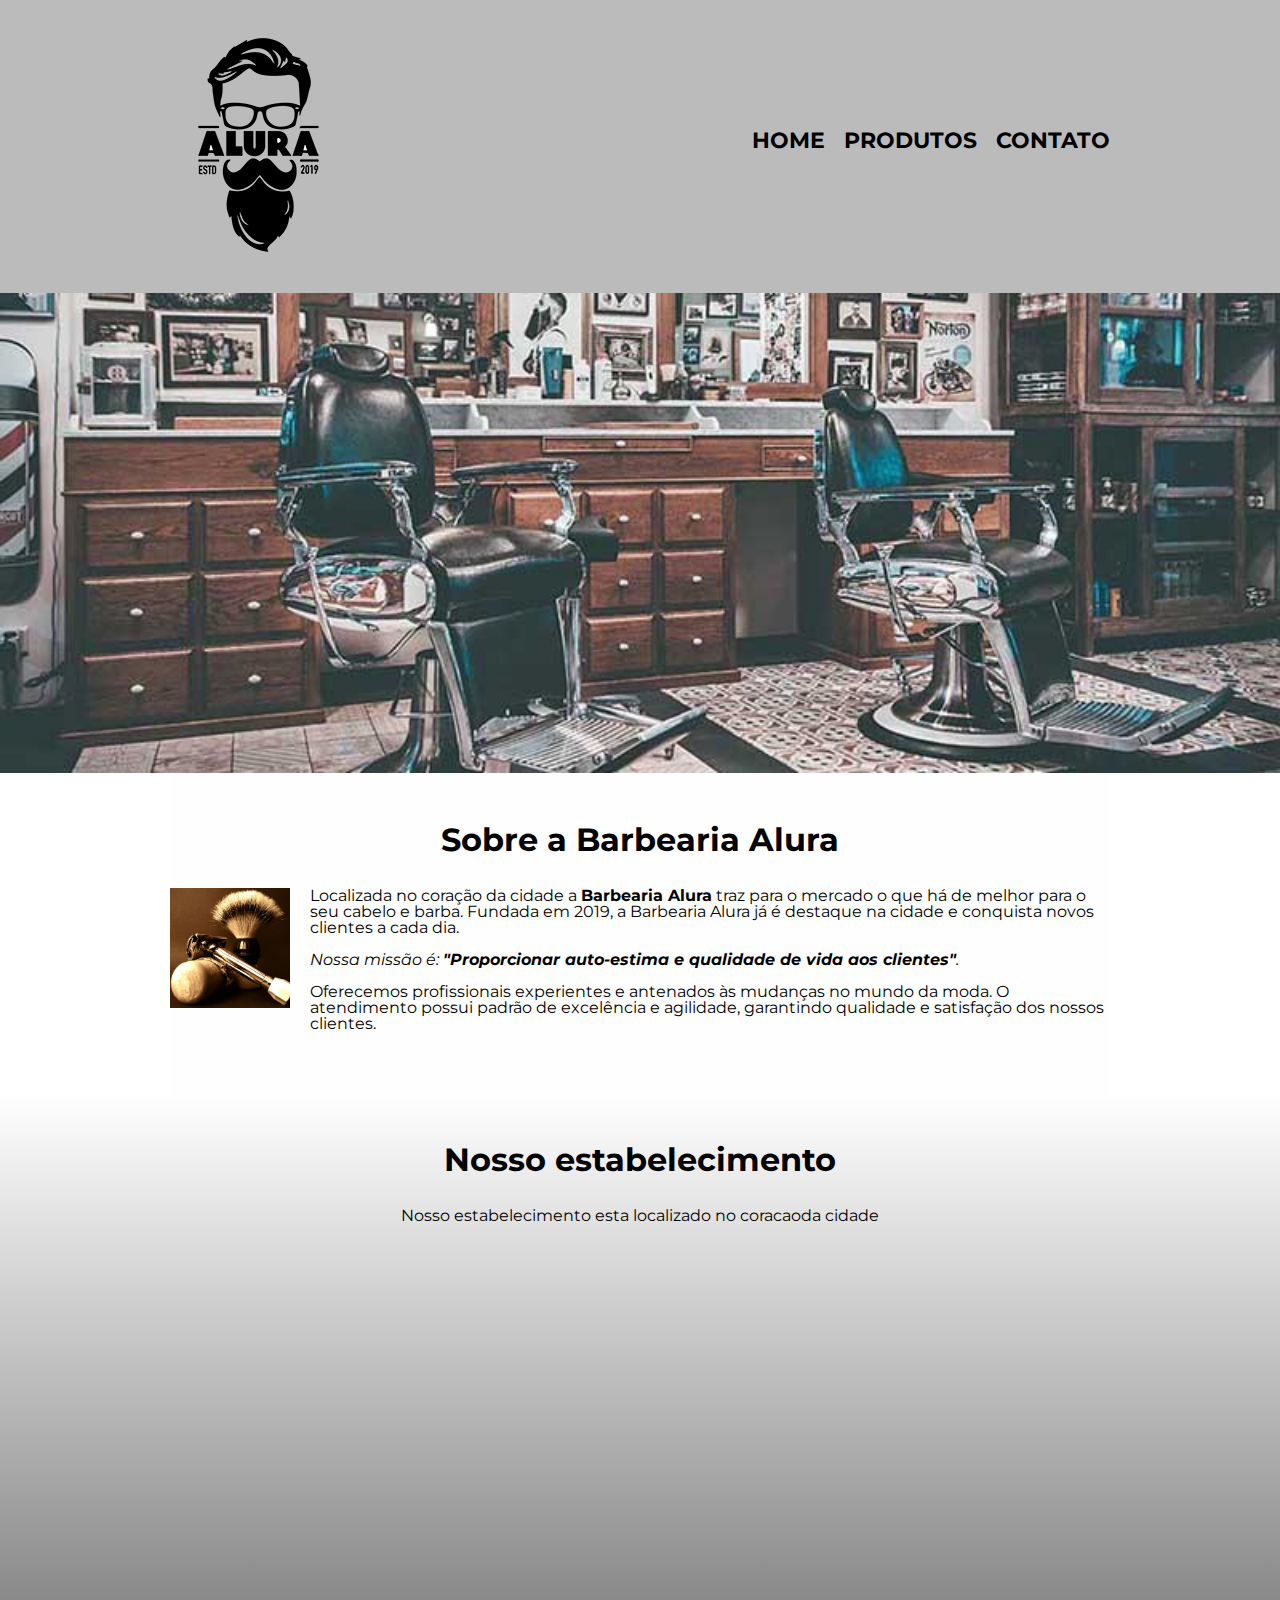
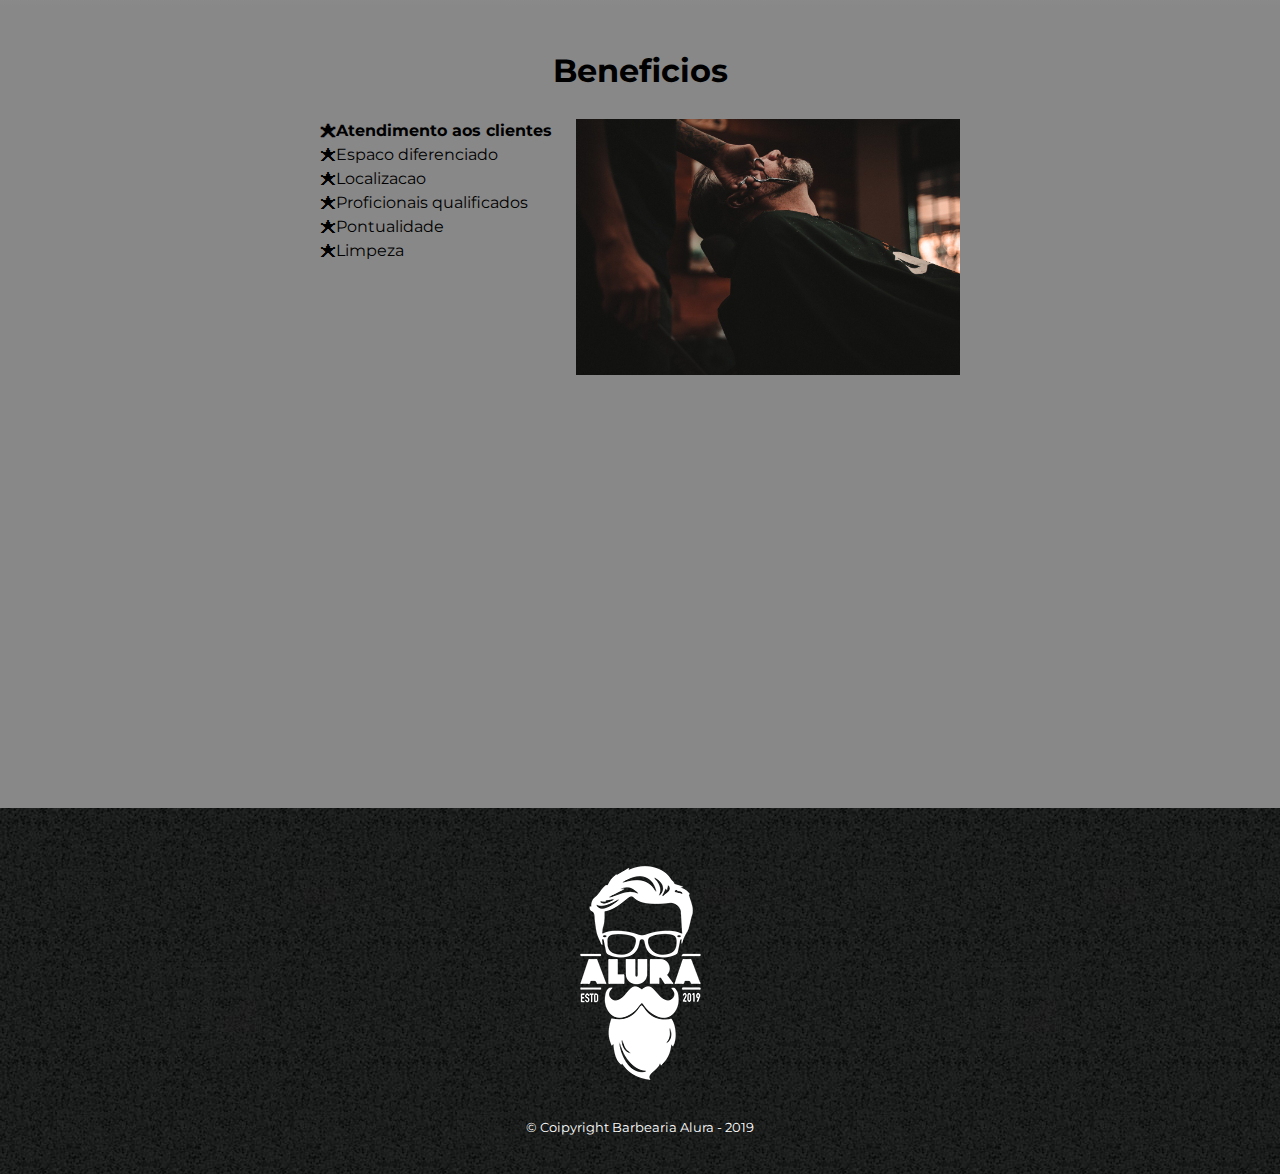
<file: pg-inicial/index.html>
<!DOCTYPE html>
<html lang="pt-br">
<head>
  <meta charset="UTF-8">
  <meta http-equiv="X-UA-Compatible" content="IE=edge">
  <meta name="viewport" content="width=device-width, initial-scale=1.0">
  <title>Barbearia Alura</title>
  <link rel="stylesheet" href="reset.css">
  <link rel="stylesheet" href="style.css">
  <link href="https://fonts.googleapis.com/css?family=Montserrat&display=swap" rel="stylesheet">
</head>
<body>
  <header>
    <div class="caixa">
    <h1><img src="../pg-produtos/img/logo.png"></h1>

    <nav>
    <ul>
      <li><a href="./index.html">Home</a></li>
      <li><a href="../pg-produtos/produtos.html">Produtos</a></li>
      <li><a href="../pg-de-contato/contato.html">Contato</a></li>
    </ul>
  </nav>
</div>
  </header>

    <img class="banner" src="./img/banner.jpg">

<main>
  <section class="principal">
    <h2 class="titulo-principal">Sobre a Barbearia Alura</h2>

    <img class="utencilios" src="./img/utensilios.jpg" alt="utencilios de um barbeiro">

    <p>
      Localizada no coração da cidade a <strong>Barbearia Alura</strong> traz para o mercado o que há de melhor para o seu cabelo e barba. Fundada em 2019, a Barbearia Alura já é destaque na cidade e conquista novos clientes a cada dia.
    </p>

    <p id="missao">
      <em>Nossa missão é: <strong>"Proporcionar auto-estima e qualidade de vida aos clientes"</strong>.</em>
    </p>

    <p>
      Oferecemos profissionais experientes e antenados às mudanças no mundo da moda. O atendimento possui padrão de excelência e agilidade, garantindo qualidade e satisfação dos nossos clientes.
    </p>
  </section>

  <section class="mapa">
    <h3 class="titulo-principal">Nosso estabelecimento</h3>
    <p>Nosso estabelecimento esta localizado no coracaoda cidade</p>

    <div class="mapa-conteudo">
      <iframe src="https://www.google.com/maps/embed?pb=!1m18!1m12!1m3!1d3656.448598130907!2d-46.634653385542414!3d-23.588239368469353!2m3!1f0!2f0!3f0!3m2!1i1024!2i768!4f13.1!3m3!1m2!1s0x94ce5a2b2ed7f3a1%3A0xab35da2f5ca62674!2sCaelum%20-%20Escola%20de%20Tecnologia!5e0!3m2!1spt-BR!2sbr!4v1580916426151!5m2!1spt-BR!2sbr" width="100%" height="300" frameborder="0" style="border:0;" allowfullscreen="">
    </iframe>
    </div>
  </section>

  <section class="beneficios">
    <h3 class="titulo-principal">Beneficios</h3>

    <div class="conteudo-beneficios">
      <ul class="lista-beneficios">
        <li class="itens">Atendimento aos clientes</li>
        <li class="itens">Espaco diferenciado</li>
        <li class="itens">Localizacao</li>
        <li class="itens">Proficionais qualificados</li>
        <li class="itens">Pontualidade</li>
        <li class="itens">Limpeza</li>
     </ul><img src="../pg-inicial/img/beneficios.jpg" class="imagem-beneficios">
  </div>
    <div class="video">
      <iframe width="100%" height="315" src="https://www.youtube.com/embed/wcVVXUV0YUY" frameborder="0" allow="accelerometer; autoplay; encrypted-media; gyroscope; picture-in-picture" allowfullscreen>
      </iframe>
    </div>
  </section>
</main>

<footer>
  <img src="../pg-produtos/img/logo-branco.png" alt="">
  <p class="copyright">&copy; Coipyright Barbearia Alura - 2019</p>
</footer>
</body>
</html>
</file>
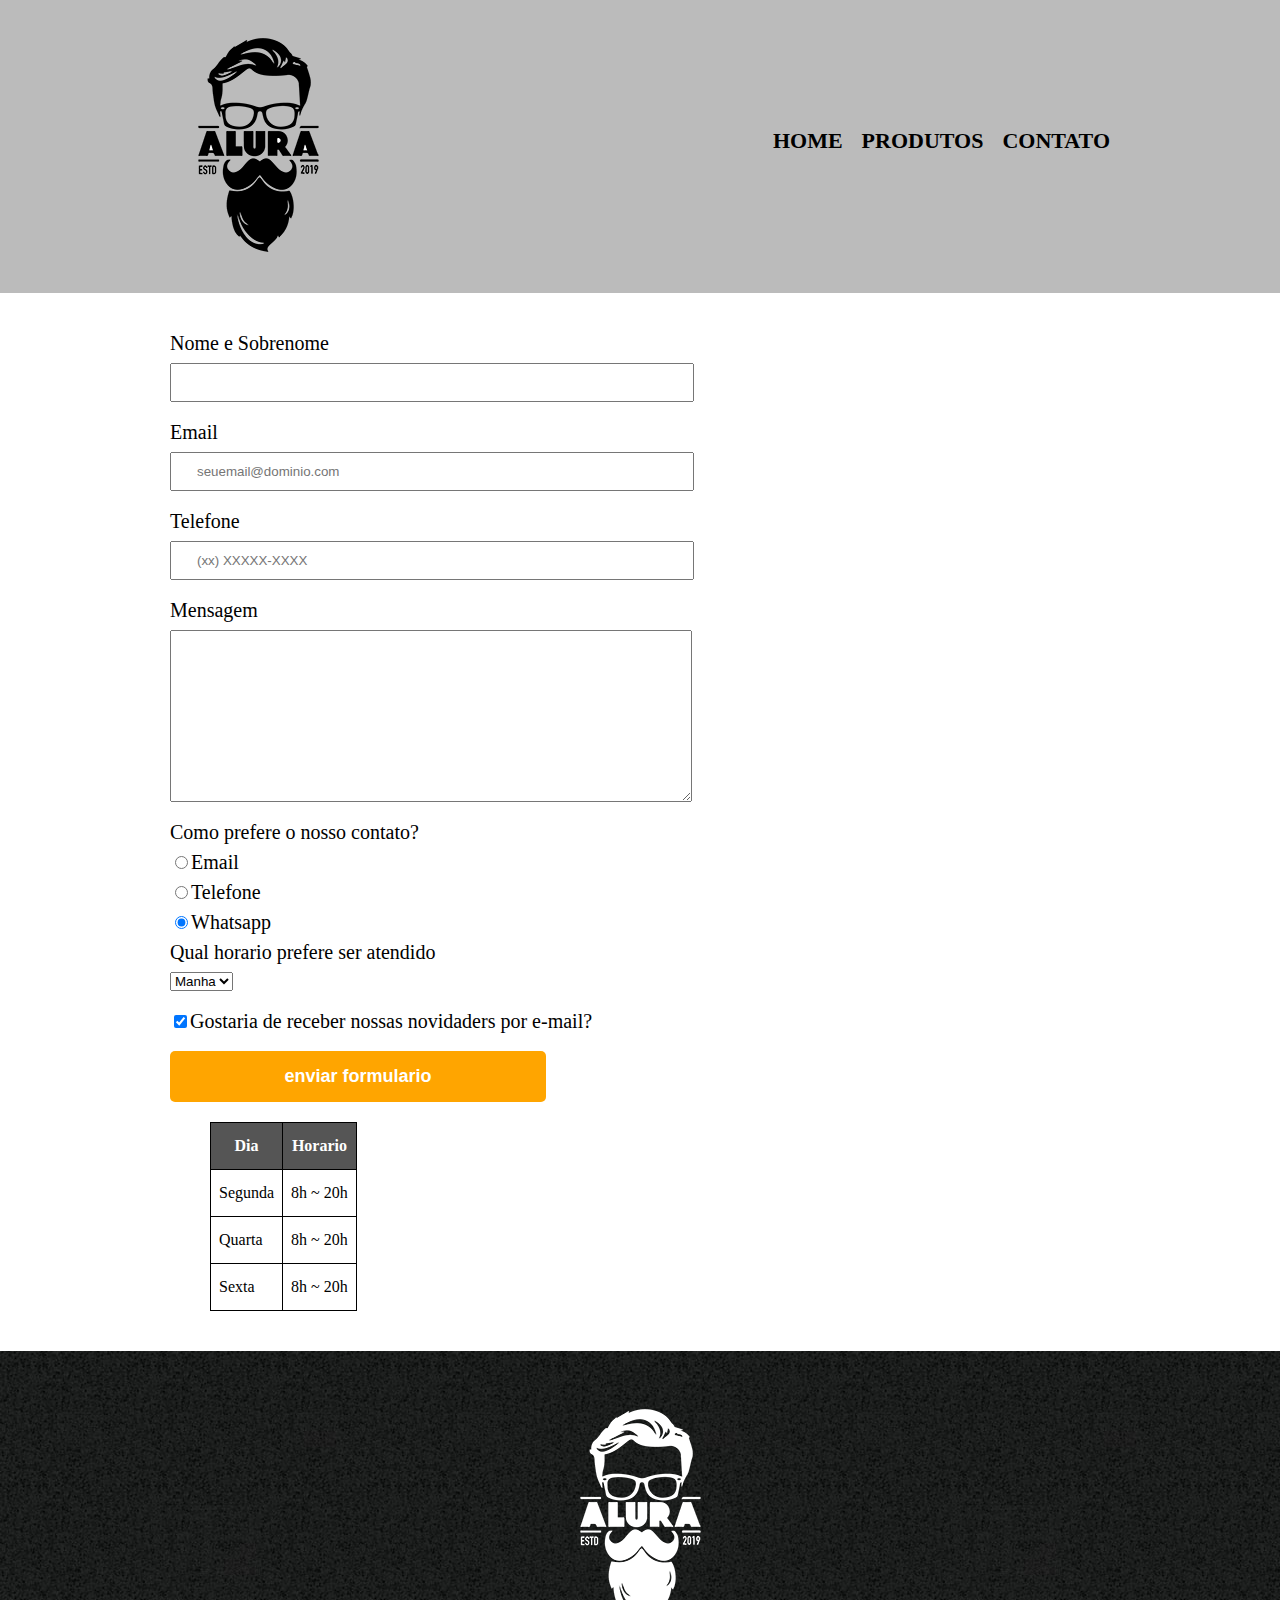
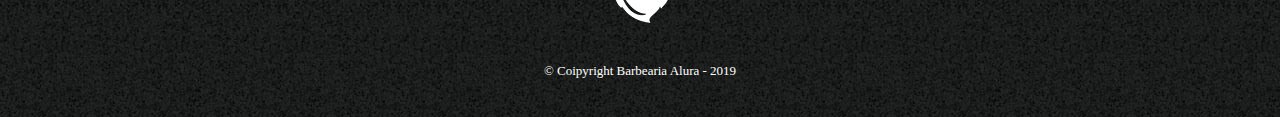
<file: pg-de-contato/contato.html>
<!DOCTYPE html>
<html lang="en">
<head>
  <meta charset="UTF-8">
  <meta http-equiv="X-UA-Compatible" content="IE=edge">
  <meta name="viewport" content="width=device-width, initial-scale=1.0">
  <title>Contato - Barbearia Alura</title>
  <link rel="stylesheet" href="reset.css">
  <link rel="stylesheet" href="style.css">
</head>
<body>
  <header>
    <div class="caixa">
    <h1><img src="../pg-produtos/img/logo.png" alt="Logo da barbearia alura"></h1>

    <nav>
    <ul>
      <li><a href="../pg-inicial/index.html">Home</a></li>
      <li><a href="../pg-produtos/produtos.html">Produtos</a></li>
      <li><a href="../contato.html">Contato</a></li>
    </ul>
  </nav>
</div>
  </header>

  <main>
    <form action="">
     <label for="nomesobrenome"> Nome e Sobrenome </label>
      <input type="text" id="nomesobrenome" class="input-padrao" required>

      <label for="email">Email</label>
      <input type="email" id="email" class="input-padrao" required placeholder="seuemail@dominio.com">

      <label for="telefone">Telefone</label>
      <input type="tel" id="telefone" class="input-padrao" required placeholder="(xx) XXXXX-XXXX">

      <label for="mensagem">Mensagem</label>
      <textarea name="" id="mensagem" cols="70" rows="10" class="input-padrao" required></textarea>

      <fieldset]>
      <legend>
        Como prefere o nosso contato?
      </legend>

      <label for="radio-email"><input type="radio" name="contato" value="email" id="radio-email">Email</label>
      

      <label for="radio-telefone"> <input type="radio" name="contato"  value="telefone" id="radio-telefone">Telefone</label>
     

      <label for="radio-whatsapp"><input type="radio" name="contato" value="whatsapp" id="radio-whatsapp" checked>Whatsapp</label>
      
    </fieldset>

  <fieldset>
    <legend>Qual horario prefere ser atendido</legend>
      <select name="" id="">
        <option value="">Manha</option>
        <option value="">Tarde</option>
        <option value="">Noite</option>
      </select>
  </fieldset>

      <label class="checkbox"><input type="checkbox" checked>Gostaria de receber nossas novidaders por e-mail?</label>

      <input type="submit" value="enviar formulario" class="enviar">
    </form>

    <table>
      <thead>
      <tr>
        <th>Dia</th>
        <th>Horario</th>
      </tr>
      </thead>
      <tbody>
      <tr>
        <td>Segunda</td>
        <td>8h ~ 20h</td>
      </tr>
      <tr>
        <td>Quarta</td>
        <td>8h ~ 20h</td>
      </tr>
      <tr>
        <td>Sexta</td>
        <td>8h ~ 20h</td>
      </tr>
    </tbody>
    </table>
  </main>

  <footer>
    <img src="../pg-produtos/img/logo-branco.png" alt="Logo da barbeari alura">
    <p class="copyright">&copy; Coipyright Barbearia Alura - 2019</p>
  </footer>
</body>
</html>
</file>
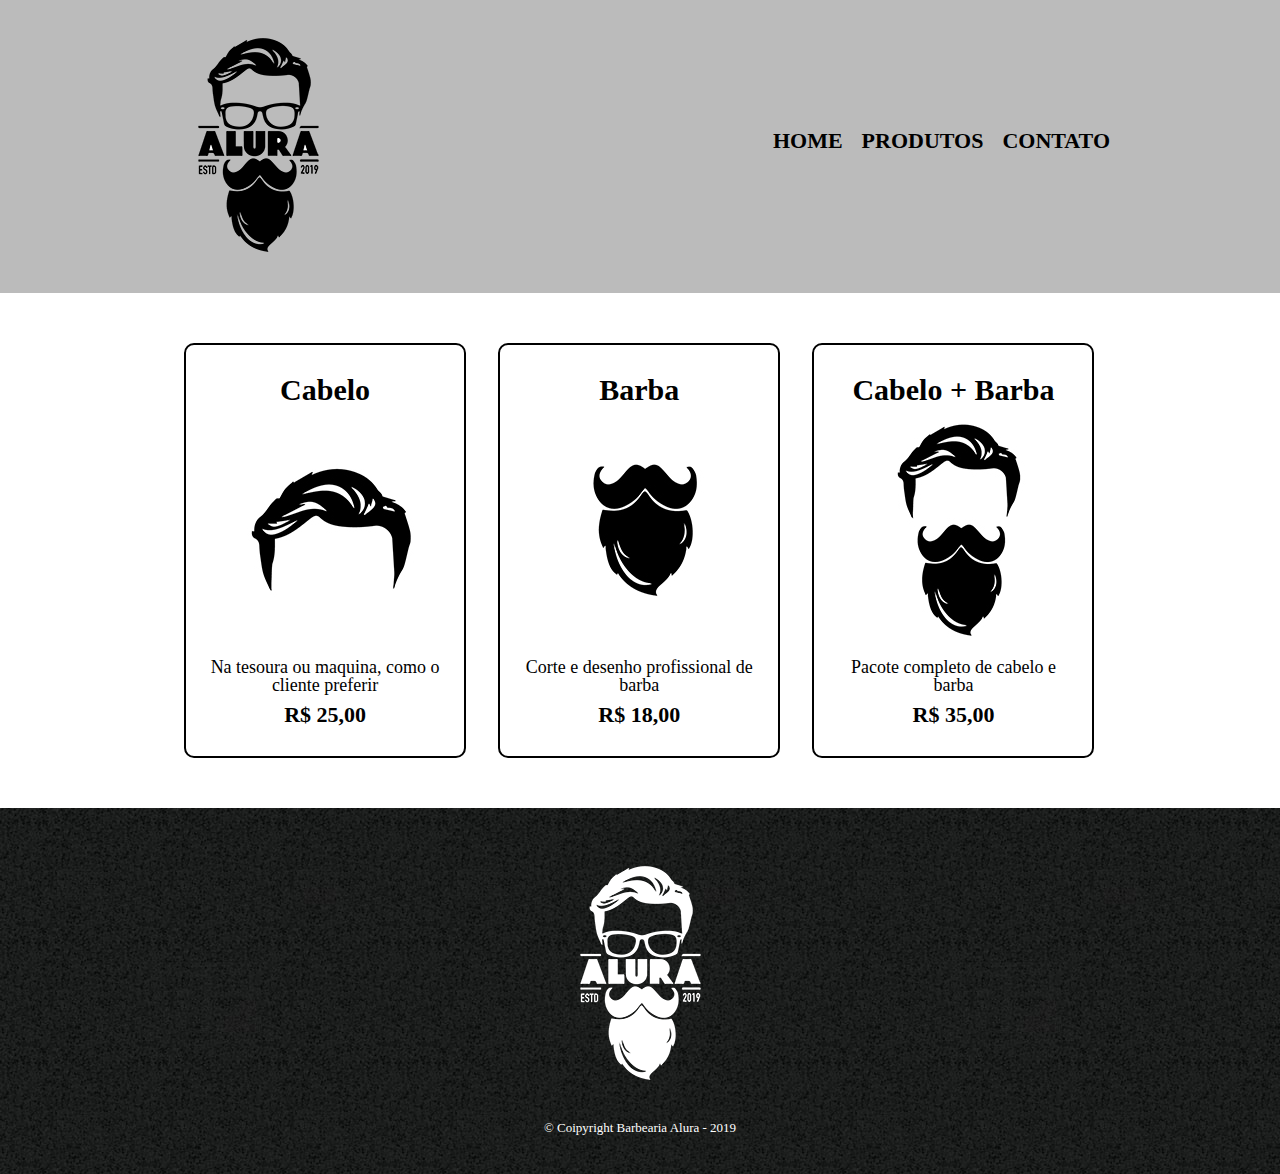
<file: pg-produtos/produtos.html>
<!DOCTYPE html>
<html lang="en">
<head>
  <meta charset="UTF-8">
  <meta http-equiv="X-UA-Compatible" content="IE=edge">
  <meta name="viewport" content="width=device-width, initial-scale=1.0">
  <title>Produtos - Barbearia Alura</title>
  <link rel="stylesheet" href="reset.css">
  <link rel="stylesheet" href="style.css">
</head>
<body>
  <header>
    <div class="caixa">
    <h1><img src="./img/logo.png"></h1>

    <nav>
    <ul>
      <li><a href="../pg-inicial/index.html">Home</a></li>
      <li><a href="produtos.html">Produtos</a></li>
      <li><a href="../pg-de-contato/contato.html">Contato</a></li>
    </ul>
  </nav>
</div>
  </header>

  <main>
    <ul class="produtos">
     <li>
       <h2>Cabelo</h2>
       <img src="./img/cabelo.jpg">
       <p class="produto-descricao">Na tesoura ou maquina, como o cliente preferir</p>
       <p class="produto-preco">R$ 25,00</p>
      </li> 
     <li>
       <h2>Barba</h2>
       <img src="./img/barba.jpg">
       <p class="produto-descricao">Corte e desenho profissional de barba</p>
       <p class="produto-preco">R$ 18,00</p>
      </li> 
     <li>
       <h2>Cabelo + Barba</h2>
       <img src="./img/cabelo+barba.jpg">
       <p class="produto-descricao">Pacote completo de cabelo e barba</p>
       <p class="produto-preco">R$ 35,00</p>
      </li>
    </ul>
  </main>

  <footer>
    <img src="./img/logo-branco.png" alt="">
    <p class="copyright">&copy; Coipyright Barbearia Alura - 2019</p>
  </footer>
</body>
</html>
</file>
<file: pg-inicial/style.css>
body {
  font-family: 'Montserrat', sans-serif;
}

header {
  background: #bbbbbb;
  padding: 20px 0;
}

.caixa {
  position: relative;
  width: 940px;
  margin: 0 auto;
}

nav {
  position: absolute;
  top: 110px;
  right: 0;
}

nav li {
  display: inline;
  margin: 0 0 0 15px;
}

nav a {
  text-transform: uppercase;
  color: #000;
  font-weight: bold;
  font-size: 22px;
  text-decoration: none;
}

nav a:hover {
  color: #c78c19;
  text-decoration: underline;
}

.produtos {
  width: 940px;
  margin: 0 auto;
  padding: 50px 0;
}

.produtos li {
  display: inline-block;
  text-align: center;
  width: 30%;
  vertical-align: top;
  margin: 0 1.5%;
  padding: 30px 20px;
  box-sizing: border-box;
  border: 2px solid #000;
  border-radius: 10px;
}

.produtos li:hover {
  border-color: #c78c19;
}

.produtos li:active {
  border-color: #088c19;
}

  .produtos li:hover h2 {
    font-size: 34px;
  }

.produtos h2 {
  font-size: 30px;
  font-weight: bold;
}

.produto-descricao {
  font-size: 18px;
}

.produto-preco {
  font-size: 22px;
  font-weight: bold;
  margin-top: 10px;
}

footer {
  text-align: center;
  background: url("../pg-produtos/img/bg.jpg");
  padding: 40px 0;
}

.copyright {
  color: #fff;
  font-size: 13px;
  margin-top: 20px;
}

form  {
  margin: 40px 0;
}

form label, form legend {
  display: block;
  font-size: 20px;
  margin: 0 0 10px;
}

.input-padrao {
  display: block;
  margin: 0 0 20px;
  padding: 10px 25px;
  width: 50%;
}

.checkbox {
  margin: 20px 0;
}

.enviar {
  width: 40%;
  padding: 15px 0;
  background: orange;
  color: white;
  font-weight: bold;
  font-size: 18px;
  border: none;
  border-radius: 5px;
  transition: 1s all;
  cursor: pointer;
}

.enviar:hover {
  background: darkorange;
  transform: scale(1.2);
}

table {
  margin: 20px 40px;
}

thead {
  background: #555;
  color: #fff;
  font-weight: bold;
}

td, th {
  border: 1px solid #000;
  padding: 15px 8px;
}

.banner {
  width: 100%;
}

.titulo-principal {
  text-align: center;
  font-size: 2em;
  margin: 0 0 1em;
  clear: left;
}

.titulo-principal {
  font-weight: bold;
}

.principal {
  padding: 3em 0;
  background: #fefefe;
  width: 940px;
  margin: 0 auto;
}

.principal p {
  margin: 0 0 1em;
}

.principal strong {
  font-weight: bold;
}

.principal em {
  font-style: italic;
}

.utencilios {
  width: 120px;
  float: left;
  margin: 0 20px 20px 0;
}

.mapa {
  padding: 3em 0;
  background: linear-gradient(#fefefe, #888);
}

.mapa-conteudo {
  width: 940px;
  margin: 0 auto;
}

.mapa p {
  margin: 0 0 2em;
  text-align: center;
}

.beneficios {
  padding: 3em 0;
  background: #888;
  
}

.conteudo-beneficios {
  width: 640px;
  margin: 0 auto;
}

.lista-beneficios {
  width: 40%;
  display: inline-block;
  vertical-align: top;
}

.itens {
  line-height: 1.5;
}

.itens:first-child {
  font-weight: bold;
}

.itens:before {
  content: "🟊";
}

.imagem-beneficios {
  width: 60%;
  opacity: 1;
  transition: 400ms;
}

.imagem-beneficios:hover {
  opacity: 0.3;
}

.video {
  width: 560px;
  margin: 2em auto;
}

@media screen and (max-width: 480px) {
  .caixa, .principal, .conteudo-beneficios, .mapa-conteudo, .video {
    width: auto;
  }

  h1 {
    text-align: center;
  }

  nav {
    position: static;
  }

  .lista-beneficios, .imagem-beneficios {
    width: 100%;
  }

}
</file>
<file: pg-de-contato/style.css>
header {
  background: #bbbbbb;
  padding: 20px 0;
}

.caixa {
  position: relative;
  width: 940px;
  margin: 0 auto;
}

nav {
  position: absolute;
  top: 110px;
  right: 0;
}

nav li {
  display: inline;
  margin: 0 0 0 15px;
}

nav a {
  text-transform: uppercase;
  color: #000;
  font-weight: bold;
  font-size: 22px;
  text-decoration: none;
}

nav a:hover {
  color: #c78c19;
  text-decoration: underline;
}

.produtos {
  width: 940px;
  margin: 0 auto;
  padding: 50px 0;
}

.produtos li {
  display: inline-block;
  text-align: center;
  width: 30%;
  vertical-align: top;
  margin: 0 1.5%;
  padding: 30px 20px;
  box-sizing: border-box;
  border: 2px solid #000;
  border-radius: 10px;
}

.produtos li:hover {
  border-color: #c78c19;
}

.produtos li:active {
  border-color: #088c19;
}

  .produtos li:hover h2 {
    font-size: 34px;
  }

.produtos h2 {
  font-size: 30px;
  font-weight: bold;
}

.produto-descricao {
  font-size: 18px;
}

.produto-preco {
  font-size: 22px;
  font-weight: bold;
  margin-top: 10px;
}

footer {
  text-align: center;
  background: url("../pg-produtos/img/bg.jpg");
  padding: 40px 0;
}

.copyright {
  color: #fff;
  font-size: 13px;
  margin-top: 20px;
}

main {
  width: 940px;
  margin: 0 auto;
}

form  {
  margin: 40px 0;
}

form label, form legend {
  display: block;
  font-size: 20px;
  margin: 0 0 10px;
}

.input-padrao {
  display: block;
  margin: 0 0 20px;
  padding: 10px 25px;
  width: 50%;
}

.checkbox {
  margin: 20px 0;
}

.enviar {
  width: 40%;
  padding: 15px 0;
  background: orange;
  color: white;
  font-weight: bold;
  font-size: 18px;
  border: none;
  border-radius: 5px;
  transition: 1s all;
  cursor: pointer;
}

.enviar:hover {
  background: darkorange;
  transform: scale(1.2);
}

table {
  margin: 20px 40px;
}

thead {
  background: #555;
  color: #fff;
  font-weight: bold;
}

td, th {
  border: 1px solid #000;
  padding: 15px 8px;
}
</file>
<file: pg-produtos/style.css>
header {
  background: #bbbbbb;
  padding: 20px 0;
}

.caixa {
  position: relative;
  width: 940px;
  margin: 0 auto;
}

nav {
  position: absolute;
  top: 110px;
  right: 0;
}

nav li {
  display: inline;
  margin: 0 0 0 15px;
}

nav a {
  text-transform: uppercase;
  color: #000;
  font-weight: bold;
  font-size: 22px;
  text-decoration: none;
}

nav a:hover {
  color: #c78c19;
  text-decoration: underline;
}

.produtos {
  width: 940px;
  margin: 0 auto;
  padding: 50px 0;
}

.produtos li {
  display: inline-block;
  text-align: center;
  width: 30%;
  vertical-align: top;
  margin: 0 1.5%;
  padding: 30px 20px;
  box-sizing: border-box;
  border: 2px solid #000;
  border-radius: 10px;
}

.produtos li:hover {
  border-color: #c78c19;
}

.produtos li:active {
  border-color: #088c19;
}

  .produtos li:hover h2 {
    font-size: 34px;
  }

.produtos h2 {
  font-size: 30px;
  font-weight: bold;
}

.produto-descricao {
  font-size: 18px;
}

.produto-preco {
  font-size: 22px;
  font-weight: bold;
  margin-top: 10px;
}

footer {
  text-align: center;
  background: url("./img/bg.jpg");
  padding: 40px 0;
}

.copyright {
  color: #fff;
  font-size: 13px;
  margin-top: 20px;
}
</file>
